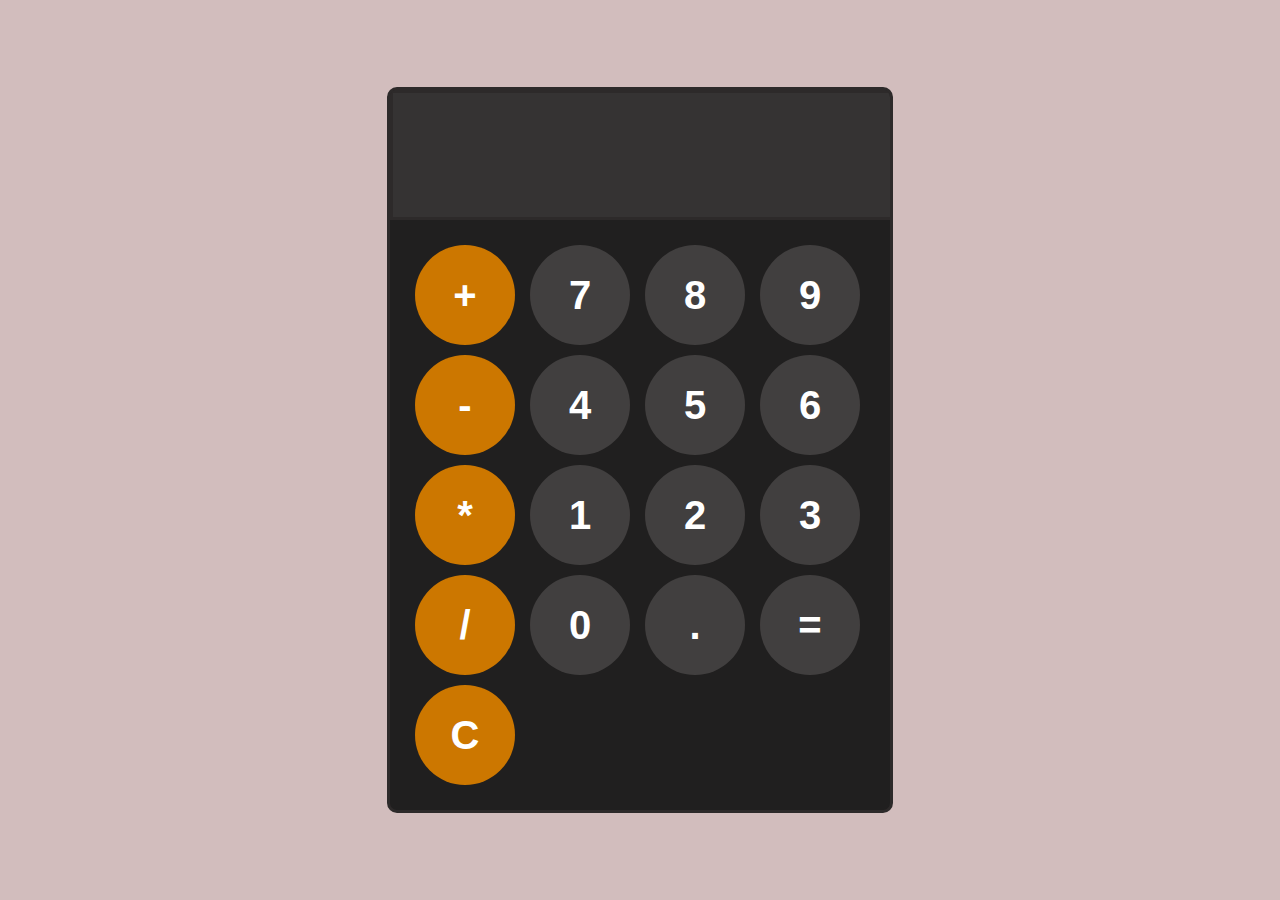
<file: Calculator/index.html>
<!DOCTYPE html>
<html lang="en">
<head>
    <meta charset="UTF-8">
    <meta name="viewport" content="width=device-width, initial-scale=1.0">
    <title>Caculator</title>
    <link rel="stylesheet" href="style.css">
</head>
<body>
    <div id="calculator">

        <input id = "display" readonly>

        <div id="keys">

            <button onclick="appendToDisplay('+')" class="op">+</button>
            <button onclick="appendToDisplay('7')">7</button>
            <button onclick="appendToDisplay('8')">8</button>
            <button onclick="appendToDisplay('9')">9</button>
            <button onclick="appendToDisplay('-')"class="op">-</button>
            <button onclick="appendToDisplay('4')">4</button>
            <button onclick="appendToDisplay('5')">5</button>
            <button onclick="appendToDisplay('6')">6</button>
            <button onclick="appendToDisplay('*')"class="op">*</button>
            <button onclick="appendToDisplay('1')">1</button>
            <button onclick="appendToDisplay('2')">2</button>
            <button onclick="appendToDisplay('3')">3</button>
            <button onclick="appendToDisplay('/')"class="op">/</button>
            <button onclick="appendToDisplay('0')">0</button>
            <button onclick="appendToDisplay('.')">.</button>
            <button onclick="calculate()">=</button>
            <button onclick="clearDisplay()"class="op">C</button>


 


        </div>

    </div>
       
    </div>
    <script src="script.js"></script>

</body>
</html>
</file>
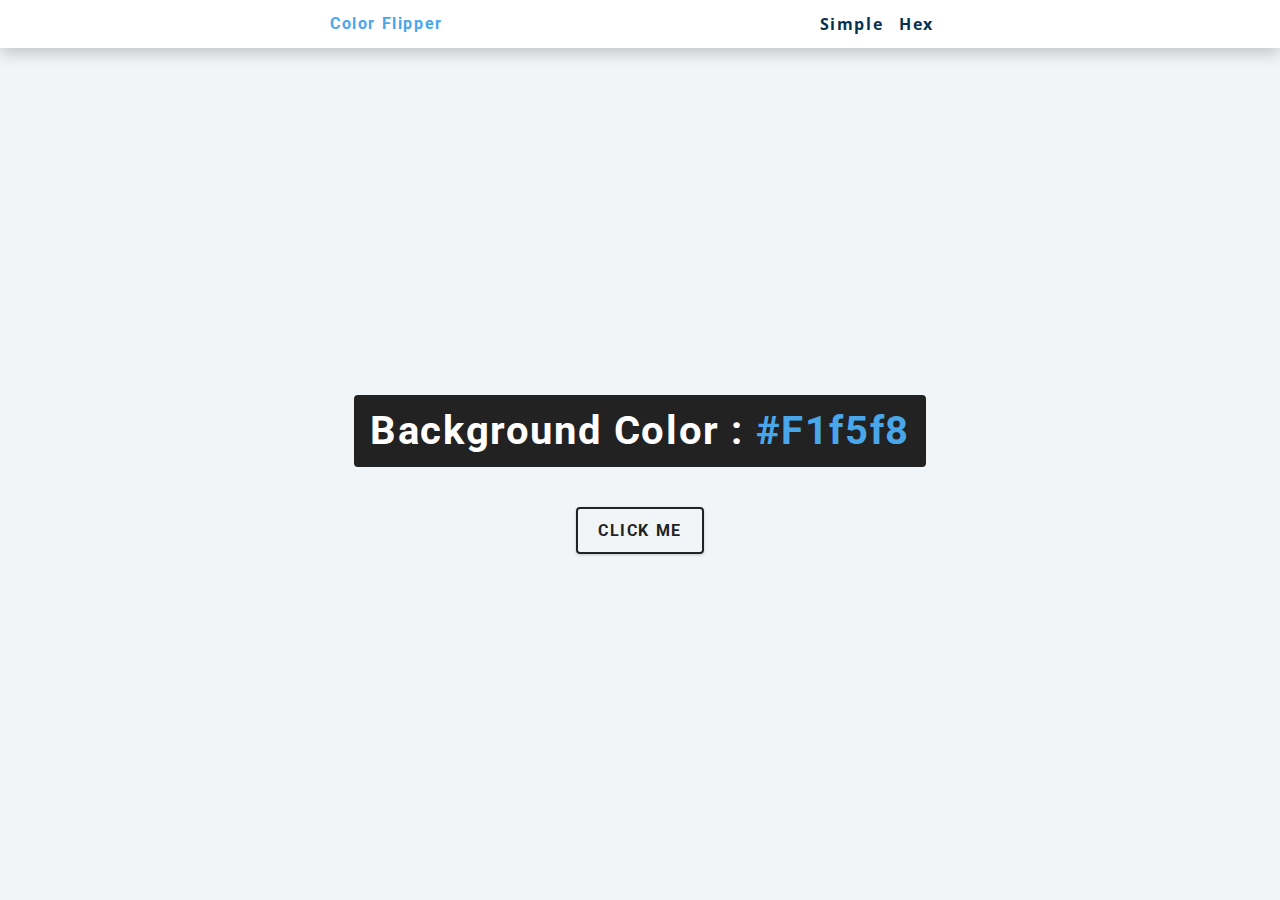
<file: Color Flipper/index.html>
<!DOCTYPE html>
<html lang="en">
  <head>
    <meta charset="UTF-8" />
    <meta name="viewport" content="width=device-width, initial-scale=1.0" />
    <title>Color Flipper || Simple</title>

    <!-- styles -->
    <link rel="stylesheet" href="styles.css" />
  </head>
  <body>
    <nav>
      <div class="nav-center">
        <h4>color flipper</h4>
        <ul class="nav-links">
          <li><a href="index.html">simple</a></li>
          <li><a href="hex.html">hex</a></li>
        </ul>
      </div>
    </nav>
    <main>
      <div class="container">
        <h2>background color : <span class="color">#f1f5f8</span></h2>
        <button class="btn btn-hero" id="btn">click me</button>
      </div>
    </main>
    <!-- javascript -->
    <script src="app.js"></script>
  </body>
</html>
</file>
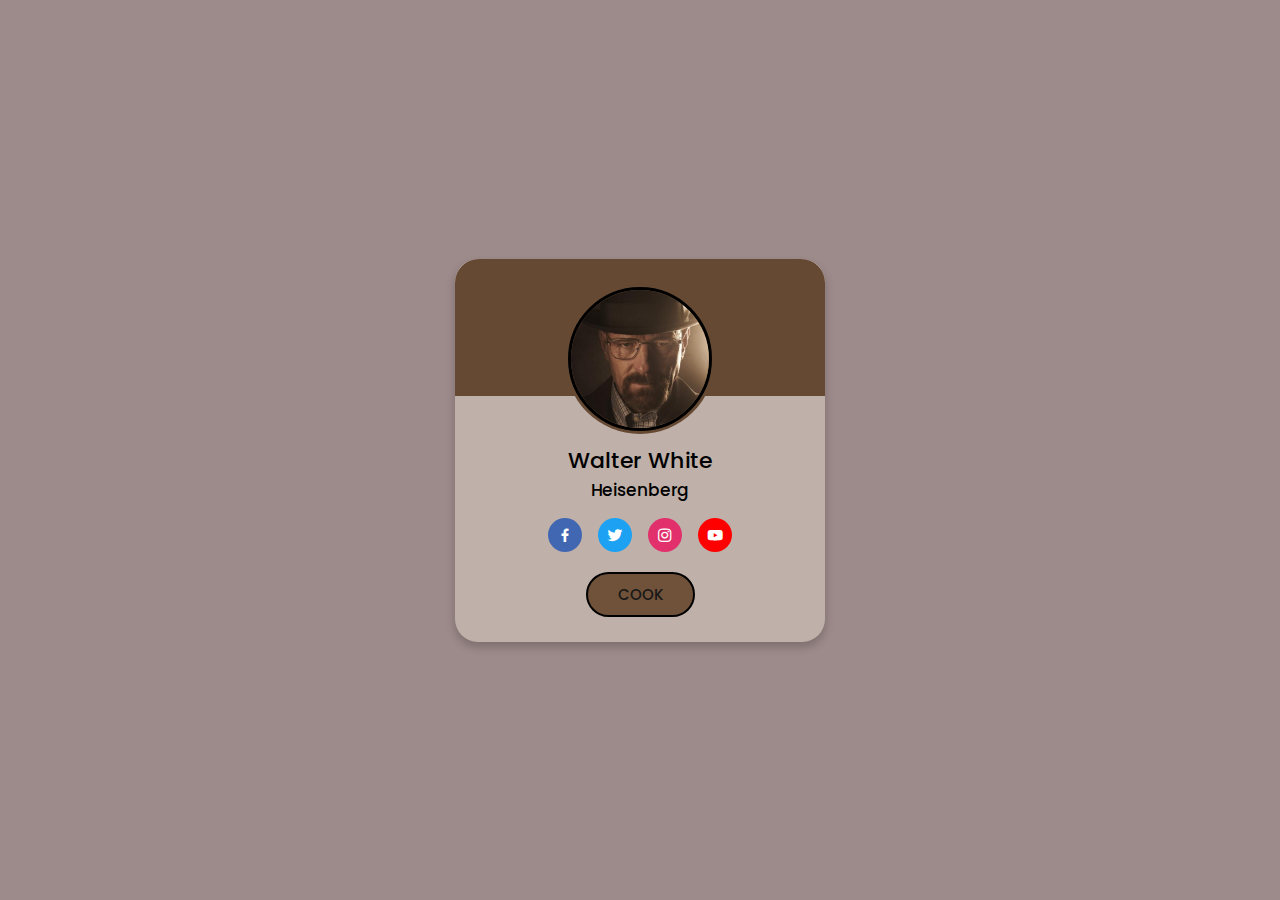
<file: ProfileCard/index.html>
<!DOCTYPE html>
<html lang="en">
<head>
    <meta charset="UTF-8">
    <meta name="viewport" content="width=device-width, initial-scale=1.0">
    <title>Profile Card</title>
    <link rel="stylesheet" href="style.css">
    <link href='https://unpkg.com/boxicons@2.1.4/css/boxicons.min.css' rel='stylesheet'>
</head>
<body>
    <div class="profile-card">
        <div class="image">
            <img src="download.png" alt="" class="profile-img">
        </div>
        <div class="text-data">
            <span class="name">Walter White</span>
            <span class="job">Heisenberg</span>
        </div>
        <div class="media-button">
            <a href="#"style="background-color: #4267b2;" class="link">
                <i class='bx bxl-facebook'></i>
            </a>
            <a href="#" style="background-color: #1da1f2;"class="link">
                <i class='bx bxl-twitter' ></i>
            </a>
            <a href="#" style="background-color: #e1306c;"class="link">
                <i class='bx bxl-instagram' ></i>
            </a>
            <a href="#" style="background-color: #f00;"class="link">
                <i class='bx bxl-youtube' ></i>
            </a>
        </div>
       <a href="nigga.html">
<button>
  COOK
  <div class="star-1">
    <svg
      xmlns="http://www.w3.org/2000/svg"
      xml:space="preserve"
      version="1.1"
      style="shape-rendering:geometricPrecision; text-rendering:geometricPrecision; image-rendering:optimizeQuality; fill-rule:evenodd; clip-rule:evenodd"
      viewBox="0 0 784.11 815.53"
      xmlns:xlink="http://www.w3.org/1999/xlink"
    >
      <defs></defs>
      <g id="Layer_x0020_1">
        <metadata id="CorelCorpID_0Corel-Layer"></metadata>
        <path
          class="fil0"
          d="M392.05 0c-20.9,210.08 -184.06,378.41 -392.05,407.78 207.96,29.37 371.12,197.68 392.05,407.74 20.93,-210.06 184.09,-378.37 392.05,-407.74 -207.98,-29.38 -371.16,-197.69 -392.06,-407.78z"
        ></path>
      </g>
    </svg>
  </div>
  <div class="star-2">
    <svg
      xmlns="http://www.w3.org/2000/svg"
      xml:space="preserve"
      version="1.1"
      style="shape-rendering:geometricPrecision; text-rendering:geometricPrecision; image-rendering:optimizeQuality; fill-rule:evenodd; clip-rule:evenodd"
      viewBox="0 0 784.11 815.53"
      xmlns:xlink="http://www.w3.org/1999/xlink"
    >
      <defs></defs>
      <g id="Layer_x0020_1">
        <metadata id="CorelCorpID_0Corel-Layer"></metadata>
        <path
          class="fil0"
          d="M392.05 0c-20.9,210.08 -184.06,378.41 -392.05,407.78 207.96,29.37 371.12,197.68 392.05,407.74 20.93,-210.06 184.09,-378.37 392.05,-407.74 -207.98,-29.38 -371.16,-197.69 -392.06,-407.78z"
        ></path>
      </g>
    </svg>
  </div>
  <div class="star-3">
    <svg
      xmlns="http://www.w3.org/2000/svg"
      xml:space="preserve"
      version="1.1"
      style="shape-rendering:geometricPrecision; text-rendering:geometricPrecision; image-rendering:optimizeQuality; fill-rule:evenodd; clip-rule:evenodd"
      viewBox="0 0 784.11 815.53"
      xmlns:xlink="http://www.w3.org/1999/xlink"
    >
      <defs></defs>
      <g id="Layer_x0020_1">
        <metadata id="CorelCorpID_0Corel-Layer"></metadata>
        <path
          class="fil0"
          d="M392.05 0c-20.9,210.08 -184.06,378.41 -392.05,407.78 207.96,29.37 371.12,197.68 392.05,407.74 20.93,-210.06 184.09,-378.37 392.05,-407.74 -207.98,-29.38 -371.16,-197.69 -392.06,-407.78z"
        ></path>
      </g>
    </svg>
  </div>
  <div class="star-4">
    <svg
      xmlns="http://www.w3.org/2000/svg"
      xml:space="preserve"
      version="1.1"
      style="shape-rendering:geometricPrecision; text-rendering:geometricPrecision; image-rendering:optimizeQuality; fill-rule:evenodd; clip-rule:evenodd"
      viewBox="0 0 784.11 815.53"
      xmlns:xlink="http://www.w3.org/1999/xlink"
    >
      <defs></defs>
      <g id="Layer_x0020_1">
        <metadata id="CorelCorpID_0Corel-Layer"></metadata>
        <path
          class="fil0"
          d="M392.05 0c-20.9,210.08 -184.06,378.41 -392.05,407.78 207.96,29.37 371.12,197.68 392.05,407.74 20.93,-210.06 184.09,-378.37 392.05,-407.74 -207.98,-29.38 -371.16,-197.69 -392.06,-407.78z"
        ></path>
      </g>
    </svg>
  </div>
  <div class="star-5">
    <svg
      xmlns="http://www.w3.org/2000/svg"
      xml:space="preserve"
      version="1.1"
      style="shape-rendering:geometricPrecision; text-rendering:geometricPrecision; image-rendering:optimizeQuality; fill-rule:evenodd; clip-rule:evenodd"
      viewBox="0 0 784.11 815.53"
      xmlns:xlink="http://www.w3.org/1999/xlink"
    >
      <defs></defs>
      <g id="Layer_x0020_1">
        <metadata id="CorelCorpID_0Corel-Layer"></metadata>
        <path
          class="fil0"
          d="M392.05 0c-20.9,210.08 -184.06,378.41 -392.05,407.78 207.96,29.37 371.12,197.68 392.05,407.74 20.93,-210.06 184.09,-378.37 392.05,-407.74 -207.98,-29.38 -371.16,-197.69 -392.06,-407.78z"
        ></path>
      </g>
    </svg>
  </div>
  <div class="star-6">
    <svg
      xmlns="http://www.w3.org/2000/svg"
      xml:space="preserve"
      version="1.1"
      style="shape-rendering:geometricPrecision; text-rendering:geometricPrecision; image-rendering:optimizeQuality; fill-rule:evenodd; clip-rule:evenodd"
      viewBox="0 0 784.11 815.53"
      xmlns:xlink="http://www.w3.org/1999/xlink"
    >
      <defs></defs>
      <g id="Layer_x0020_1">
        <metadata id="CorelCorpID_0Corel-Layer"></metadata>
        <path
          class="fil0"
          d="M392.05 0c-20.9,210.08 -184.06,378.41 -392.05,407.78 207.96,29.37 371.12,197.68 392.05,407.74 20.93,-210.06 184.09,-378.37 392.05,-407.74 -207.98,-29.38 -371.16,-197.69 -392.06,-407.78z"
        ></path>
      </g>
    </svg>
  </div>
</button>
</a>
    </div>

</body>
</html>
</file>
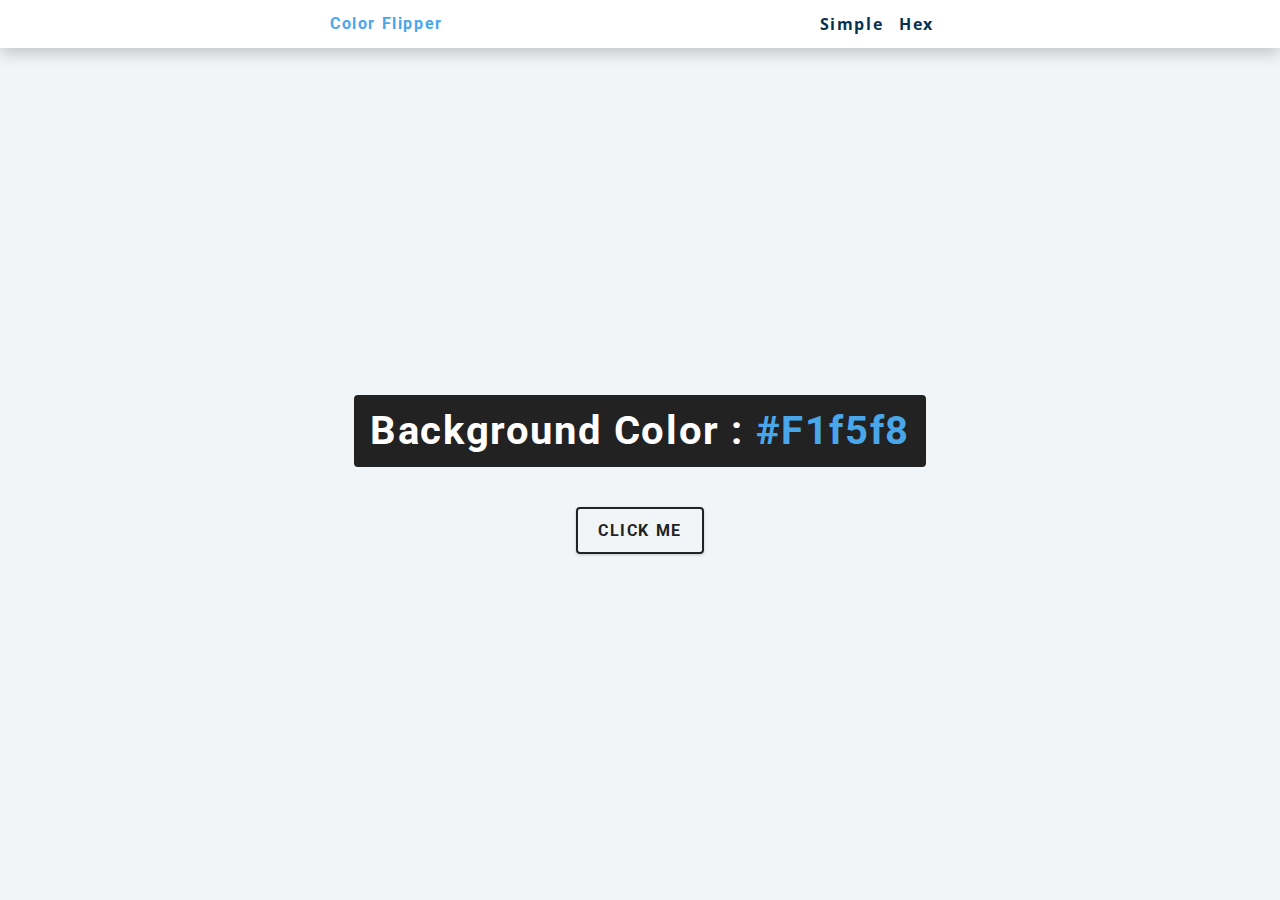
<file: Color Flipper/hex.html>
<!DOCTYPE html>
<html lang="en">
  <head>
    <meta charset="UTF-8" />
    <meta name="viewport" content="width=device-width, initial-scale=1.0" />
    <title>Color Flipper || Hex</title>

    <!-- styles -->
    <link rel="stylesheet" href="styles.css" />
  </head>

  <body>
    <nav>
      <div class="nav-center">
        <h4>color flipper</h4>
        <ul class="nav-links">
          <li><a href="index.html">simple</a></li>
          <li><a href="hex.html">hex</a></li>
        </ul>
      </div>
    </nav>
    <main>
      <div class="container">
        <h2>background color : <span class="color">#f1f5f8</span></h2>
        <button class="btn btn-hero" id="btn">click me</button>
      </div>
    </main>
    <!-- javascript -->
    <script src="hex.js"></script>
  </body>
</html>
</file>
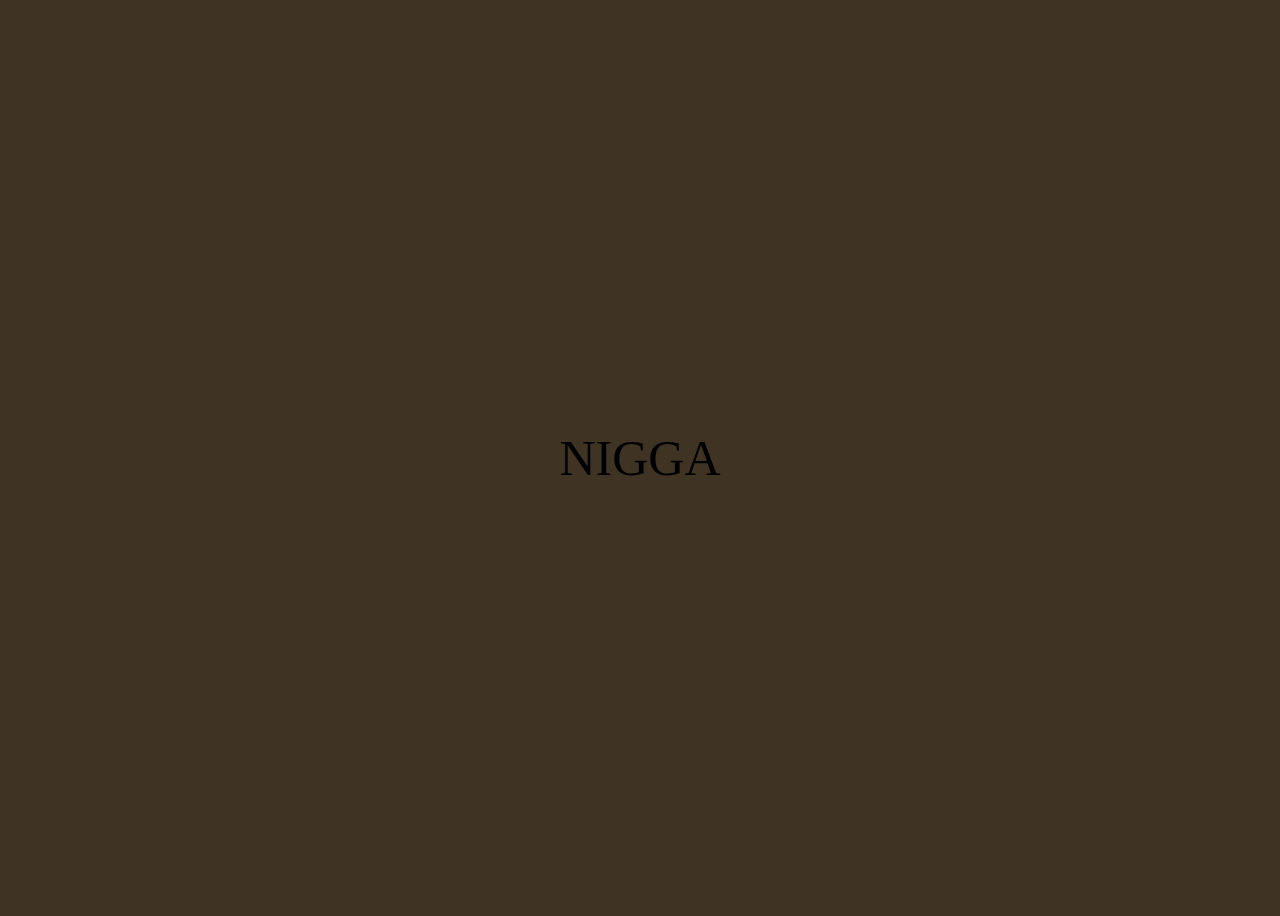
<file: ProfileCard/nigga.html>
<!DOCTYPE html>
<html lang="en">
<head>
    <meta charset="UTF-8">
    <meta name="viewport" content="width=device-width, initial-scale=1.0">
    <title>Document</title>
    <link rel="stylesheet" href="niggas.css">
</head>
<body>
    NIGGA
    
</body>
</html>
</file>
<file: Calculator/style.css>
button{
    width : 100px;
    height: 100px;
    border-radius: 50px;
    border: none;
    background-color: rgb(65, 63, 63);
    color: white;
    font-size: 40px;
    font-weight: bold;
    cursor: pointer;
}

button:hover{
    background-color: hsl(0, 0%, 40%);
}

button:active{
    background-color: hsl(0, 0%, 50%);

}

#keys{
    display: grid;
    grid-template-columns: repeat(4 ,1fr );
    gap: 10px;
    padding: 25px;
}

#calculator{
    font-family: Arial,sans-serif;
    background-color: rgb(32, 31, 31);
    border-radius: 10px;
    max-width: 500px;
    overflow: hidden;
    border: 3px solid rgb(45, 42, 42);;
   

}

#display{
    width: 100%;
    padding: 25px;
    font-size: 4rem;
    text-align: left;
    background-color: rgb(53, 51, 51);
    color: whitesmoke;
    border: 3px solid rgb(45, 42, 42);

}

body{
    margin: 0;
    display: flex;
    height: 100vh;
    justify-content: center;
    align-items: center;
    background-color: rgb(210, 189, 189);
}

.op{
    background-color: hsl(35, 100%, 40%)
}

.op:hover{
    background-color: hsl(35, 100%, 50%)
}

.op:active{
    background-color: hsl(35, 100%, 75%)

}
</file>
<file: Color Flipper/styles.css>
/*
=============== 
Fonts
===============
*/
@import url("https://fonts.googleapis.com/css?family=Open+Sans|Roboto:400,700&display=swap");

/*
=============== 
Variables
===============
*/

:root {
  /* dark shades of primary color*/
  --clr-primary-1: hsl(205, 86%, 17%);
  --clr-primary-2: hsl(205, 77%, 27%);
  --clr-primary-3: hsl(205, 72%, 37%);
  --clr-primary-4: hsl(205, 63%, 48%);
  /* primary/main color */
  --clr-primary-5: hsl(205, 78%, 60%);
  /* lighter shades of primary color */
  --clr-primary-6: hsl(205, 89%, 70%);
  --clr-primary-7: hsl(205, 90%, 76%);
  --clr-primary-8: hsl(205, 86%, 81%);
  --clr-primary-9: hsl(205, 90%, 88%);
  --clr-primary-10: hsl(205, 100%, 96%);
  /* darkest grey - used for headings */
  --clr-grey-1: hsl(209, 61%, 16%);
  --clr-grey-2: hsl(211, 39%, 23%);
  --clr-grey-3: hsl(209, 34%, 30%);
  --clr-grey-4: hsl(209, 28%, 39%);
  /* grey used for paragraphs */
  --clr-grey-5: hsl(210, 22%, 49%);
  --clr-grey-6: hsl(209, 23%, 60%);
  --clr-grey-7: hsl(211, 27%, 70%);
  --clr-grey-8: hsl(210, 31%, 80%);
  --clr-grey-9: hsl(212, 33%, 89%);
  --clr-grey-10: hsl(210, 36%, 96%);
  --clr-white: #fff;
  --clr-red-dark: hsl(360, 67%, 44%);
  --clr-red-light: hsl(360, 71%, 66%);
  --clr-green-dark: hsl(125, 67%, 44%);
  --clr-green-light: hsl(125, 71%, 66%);
  --clr-black: #222;
  --ff-primary: "Roboto", sans-serif;
  --ff-secondary: "Open Sans", sans-serif;
  --transition: all 0.3s linear;
  --spacing: 0.1rem;
  --radius: 0.25rem;
  --light-shadow: 0 5px 15px rgba(0, 0, 0, 0.1);
  --dark-shadow: 0 5px 15px rgba(0, 0, 0, 0.2);
  --max-width: 1170px;
  --fixed-width: 620px;
}
/*
=============== 
Global Styles
===============
*/

*,
::after,
::before {
  margin: 0;
  padding: 0;
  box-sizing: border-box;
}
body {
  font-family: var(--ff-secondary);
  background: var(--clr-grey-10);
  color: var(--clr-grey-1);
  line-height: 1.5;
  font-size: 0.875rem;
}
ul {
  list-style-type: none;
}
a {
  text-decoration: none;
}
h1,
h2,
h3,
h4 {
  letter-spacing: var(--spacing);
  text-transform: capitalize;
  line-height: 1.25;
  margin-bottom: 0.75rem;
  font-family: var(--ff-primary);
}
h1 {
  font-size: 3rem;
}
h2 {
  font-size: 2rem;
}
h3 {
  font-size: 1.25rem;
}
h4 {
  font-size: 0.875rem;
}
p {
  margin-bottom: 1.25rem;
  color: var(--clr-grey-5);
}
@media screen and (min-width: 800px) {
  h1 {
    font-size: 4rem;
  }
  h2 {
    font-size: 2.5rem;
  }
  h3 {
    font-size: 1.75rem;
  }
  h4 {
    font-size: 1rem;
  }
  body {
    font-size: 1rem;
  }
  h1,
  h2,
  h3,
  h4 {
    line-height: 1;
  }
}
/*  global classes */

/* section */
.section {
  padding: 5rem 0;
}

.section-center {
  width: 90vw;
  margin: 0 auto;
  max-width: 1170px;
}
@media screen and (min-width: 992px) {
  .section-center {
    width: 95vw;
  }
}
main {
  min-height: 100vh;
  display: grid;
  place-items: center;
}

/*
=============== 
Nav
===============
*/
nav {
  background: var(--clr-white);
  height: 3rem;
  display: grid;
  align-items: center;
  box-shadow: var(--dark-shadow);
}
.nav-center {
  width: 90vw;
  max-width: var(--fixed-width);
  margin: 0 auto;
  display: flex;
  align-items: center;
  justify-content: space-between;
}
.nav-center h4 {
  margin-bottom: 0;
  color: var(--clr-primary-5);
}
.nav-links {
  display: flex;
}
nav a {
  text-transform: capitalize;
  font-weight: 700;
  font-size: 1rem;
  color: var(--clr-primary-1);
  letter-spacing: var(--spacing);
  margin-right: 1rem;
}
nav a:hover {
  color: var(--clr-primary-5);
}
/*
=============== 
Container
===============
*/
main {
  min-height: calc(100vh - 3rem);
  display: grid;
  place-items: center;
}
.container {
  text-align: center;
}
.container h2 {
  background: var(--clr-black);
  color: var(--clr-white);
  padding: 1rem;
  border-radius: var(--radius);
  margin-bottom: 2.5rem;
}
.color {
  color: var(--clr-primary-5);
}
.btn-hero {
  font-family: var(--ff-primary);
  text-transform: uppercase;
  background: transparent;
  color: var(--clr-black);
  letter-spacing: var(--spacing);
  display: inline-block;
  font-weight: 700;
  transition: var(--transition);
  border: 2px solid var(--clr-black);
  cursor: pointer;
  box-shadow: 0 1px 3px rgba(0, 0, 0, 0.2);
  border-radius: var(--radius);
  font-size: 1rem;
  padding: 0.75rem 1.25rem;
}
.btn-hero:hover {
  color: var(--clr-white);
  background: var(--clr-black);
}
</file>
<file: ProfileCard/style.css>
@import url('https://fonts.googleapis.com/css2?family=Poppins:wght@300;400;500;600&display=swap');

*{
    font-family: "Poppins", serif;
    margin: 0;
    padding: 0;
    box-sizing: border-box;

}
body{
    height: 100vh;
    display: flex;
    justify-content: center;
    align-items: center;
    background-color: rgb(157, 138, 138);
}

.profile-card{
    display: flex;
    flex-direction:column;
    align-items: center;
    max-width: 370px;
    width: 100%;
    background: rgb(191, 177, 169);
    box-shadow: 0 5px 10px rgba(0, 0, 0, 0.2);
    border-radius: 23px;
    padding: 25px;
    position: relative;
}

.profile-card::before{
    top: 0;
    left: 0;
    content: "";
    position: absolute;
    height: 36%;
    width: 100%;
    background-color: #654933;
    border-radius: 24px 24px 0 0;
}

.image {
    position: relative;
    height: 150px;
    width: 150px;
    border-radius: 50%;
    background-color: #654933;
    padding: 3px;
    margin-bottom: 10px;

}

.image .profile-img {
    height: 100%;
    width: 100%;
    object-fit: cover;
    border-radius: 50%;
    border: 3px solid;
}

.profile-card .text-data{
    display: flex;
    flex-direction:column;
    align-items: center;
}

.text-data .name{
    font-size: 22px;
    font-weight: 500;
}

.text-data .job{
    font-size: 17px;
    font-weight: 450;
}
.profile-card .media-button{
    display: flex;
    align-items: center;
    margin-top: 15px;
}

.media-button .link{
    text-decoration:none;
    background-color:  rgb(141, 111, 74);
    margin: 0% 8px;
    height: 34px;
    width: 34px;
    border-radius: 50%;
    display: flex;
    align-items: center;
    justify-content: center;
    color: white;
    font-size: 18px;

}
.profile-card button {
    position: relative;
    padding: 9px 30px;
    margin-top: 20px;
    background: #70523a;
    font-size: 15px;
    font-weight: 450;
    color: #181818;
    border: 2px solid #000000;
    border-radius: 24px;
    box-shadow: 0 0 0 #fec1958c;
    transition: all 0.3s ease-in-out;
    cursor: pointer;
  }
  
  .star-1 {
    position: absolute;
    top: 20%;
    left: 20%;
    width: 25px;
    height: auto;
    filter: drop-shadow(0 0 0 #fffdef);
    z-index: -5;
    transition: all 1s cubic-bezier(0.05, 0.83, 0.43, 0.96);
  }
  
  .star-2 {
    position: absolute;
    top: 45%;
    left: 45%;
    width: 15px;
    height: auto;
    filter: drop-shadow(0 0 0 #fffdef);
    z-index: -5;
    transition: all 1s cubic-bezier(0, 0.4, 0, 1.01);
  }
  
  .star-3 {
    position: absolute;
    top: 40%;
    left: 40%;
    width: 5px;
    height: auto;
    filter: drop-shadow(0 0 0 #fffdef);
    z-index: -5;
    transition: all 1s cubic-bezier(0, 0.4, 0, 1.01);
  }
  
  .star-4 {
    position: absolute;
    top: 20%;
    left: 40%;
    width: 8px;
    height: auto;
    filter: drop-shadow(0 0 0 #fffdef);
    z-index: -5;
    transition: all 0.8s cubic-bezier(0, 0.4, 0, 1.01);
  }
  
  .star-5 {
    position: absolute;
    top: 25%;
    left: 45%;
    width: 15px;
    height: auto;
    filter: drop-shadow(0 0 0 #fffdef);
    z-index: -5;
    transition: all 0.6s cubic-bezier(0, 0.4, 0, 1.01);
  }
  
  .star-6 {
    position: absolute;
    top: 5%;
    left: 50%;
    width: 5px;
    height: auto;
    filter: drop-shadow(0 0 0 #fffdef);
    z-index: -5;
    transition: all 0.8s ease;
  }
  
  button:hover {
    background: transparent;
    color: #fec195;
    box-shadow: 0 0 25px #fec1958c;
  }
  
  button:hover .star-1 {
    position: absolute;
    top: -80%;
    left: -30%;
    width: 25px;
    height: auto;
    filter: drop-shadow(0 0 10px #fffdef);
    z-index: 2;
  }
  
  button:hover .star-2 {
    position: absolute;
    top: -25%;
    left: 10%;
    width: 15px;
    height: auto;
    filter: drop-shadow(0 0 10px #fffdef);
    z-index: 2;
  }
  
  button:hover .star-3 {
    position: absolute;
    top: 55%;
    left: 25%;
    width: 5px;
    height: auto;
    filter: drop-shadow(0 0 10px #fffdef);
    z-index: 2;
  }
  
  button:hover .star-4 {
    position: absolute;
    top: 30%;
    left: 80%;
    width: 8px;
    height: auto;
    filter: drop-shadow(0 0 10px #fffdef);
    z-index: 2;
  }
  
  button:hover .star-5 {
    position: absolute;
    top: 25%;
    left: 115%;
    width: 15px;
    height: auto;
    filter: drop-shadow(0 0 10px #fffdef);
    z-index: 2;
  }
  
  button:hover .star-6 {
    position: absolute;
    top: 5%;
    left: 60%;
    width: 5px;
    height: auto;
    filter: drop-shadow(0 0 10px #fffdef);
    z-index: 2;
  }
  
  .fil0 {
    fill: #fffdef;
  }
</file>
<file: ProfileCard/niggas.css>
body{
    height: 100vh;
    display: flex;
    justify-content: center;
    align-items: center;
    background-color: rgb(63, 51, 35);
    font-size: 50px;

}
</file>
